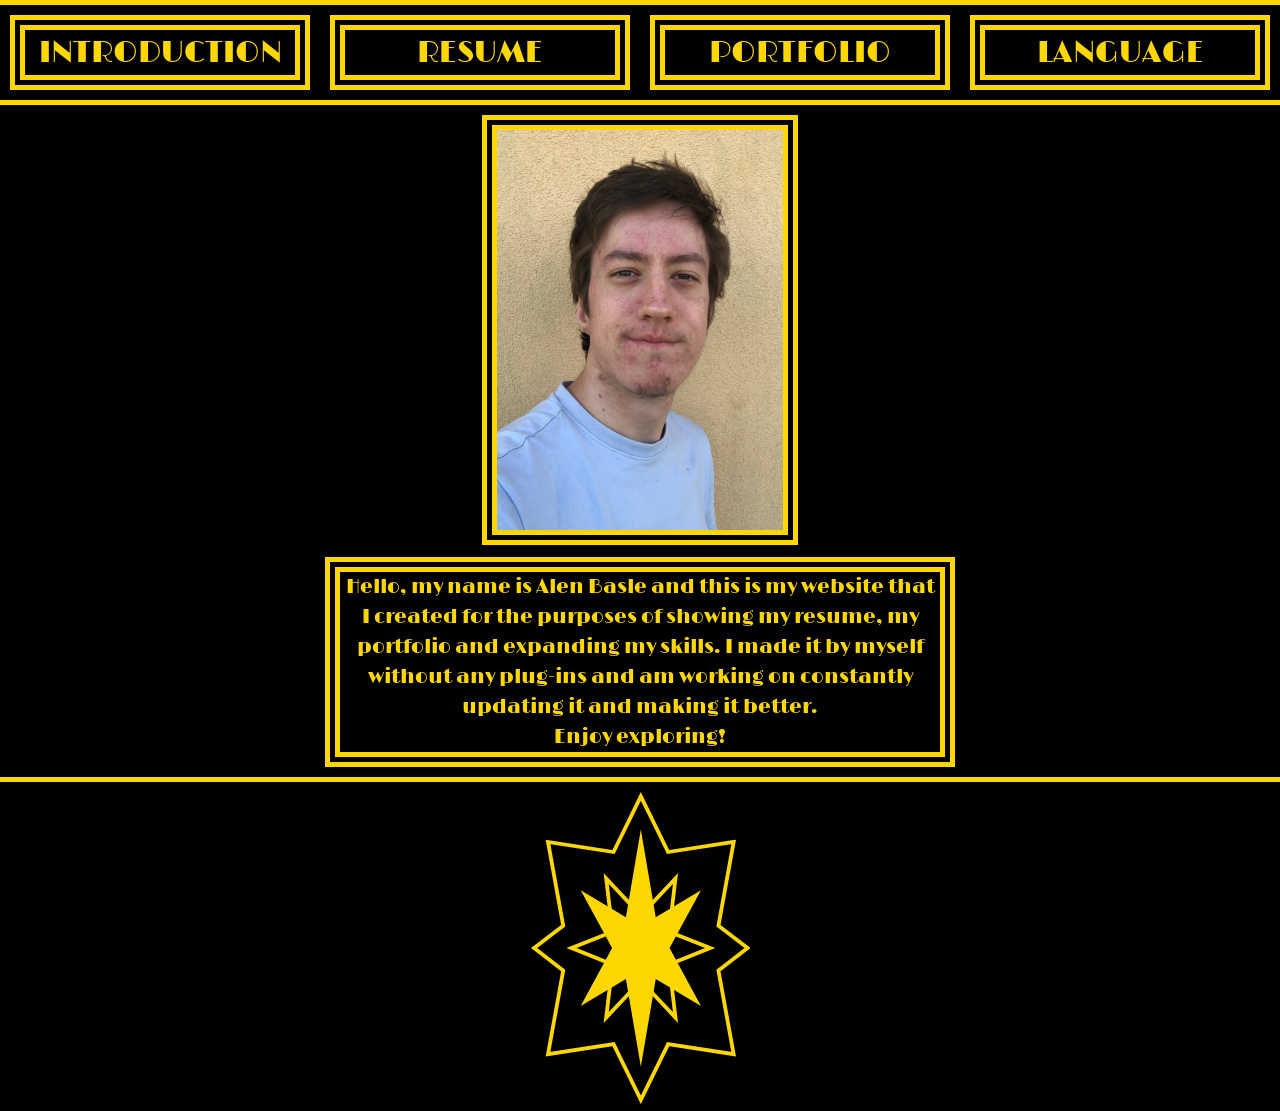
<file: index.html>
<!DOCTYPE html>

<head>
    <title>
        Alen Basle - Introduction
    </title>
    <link rel="stylesheet" href="css/constant_styles.css">
    <link rel="stylesheet" href="css/index_styles.css">
    <link rel="preconnect" href="https://fonts.googleapis.com">
    <link rel="preconnect" href="https://fonts.gstatic.com" crossorigin>
    <link href="https://fonts.googleapis.com/css2?family=Limelight&display=swap" rel="stylesheet">
    <meta charset="utf-8">
</head>

<body class="Everything">
    <div class="Navigation_Buttons">
        <div class="dropdown">
            <button class="Buttons">
                LANGUAGE
            </button>
            <div class="dropdown-content">
                <button class="Language_Select" class="dropdown-content" onclick="location.href='index.html'">
                    ENGLISH
                </button>
                <button class="Language_Select" class="dropdown-content" onclick="location.href='index_slo.html'">
                    SLOVENIAN
                </button>   
            </div>
        </div>
        <button class="Buttons" onclick="location.href='portfolio.html'">
            PORTFOLIO
        </button>
        <button class="Buttons" onclick="location.href='resume.html'">
            RESUME
        </button>
        <button class="Buttons" onclick="location.href='index.html'">
            INTRODUCTION
        </button>
    </div>
    <div class="Main_Content">
        <div class="Portrait_Div">
            <img src="images/portrait_alen_basle.jpeg" class="Portrait" alt="Portret picture of me">
        </div>
        <div class="Introduction">
            <p class="Portrait_Text">
                Hello, my name is Alen Basle and this is my website that I created for the purposes of showing my resume, my portfolio and expanding my skills.
                I made it by myself without any plug-ins and am working on constantly updating it and making it better.
                <br>
                Enjoy exploring!
            </p>
        </div>
    </div>
    <div class="Star_Crest">
        <svg height=312px width="219px">
            <image href="graphics/star_crest.svg" alt="Star Crest">
        </svg>
    </div>
</body>
</file>
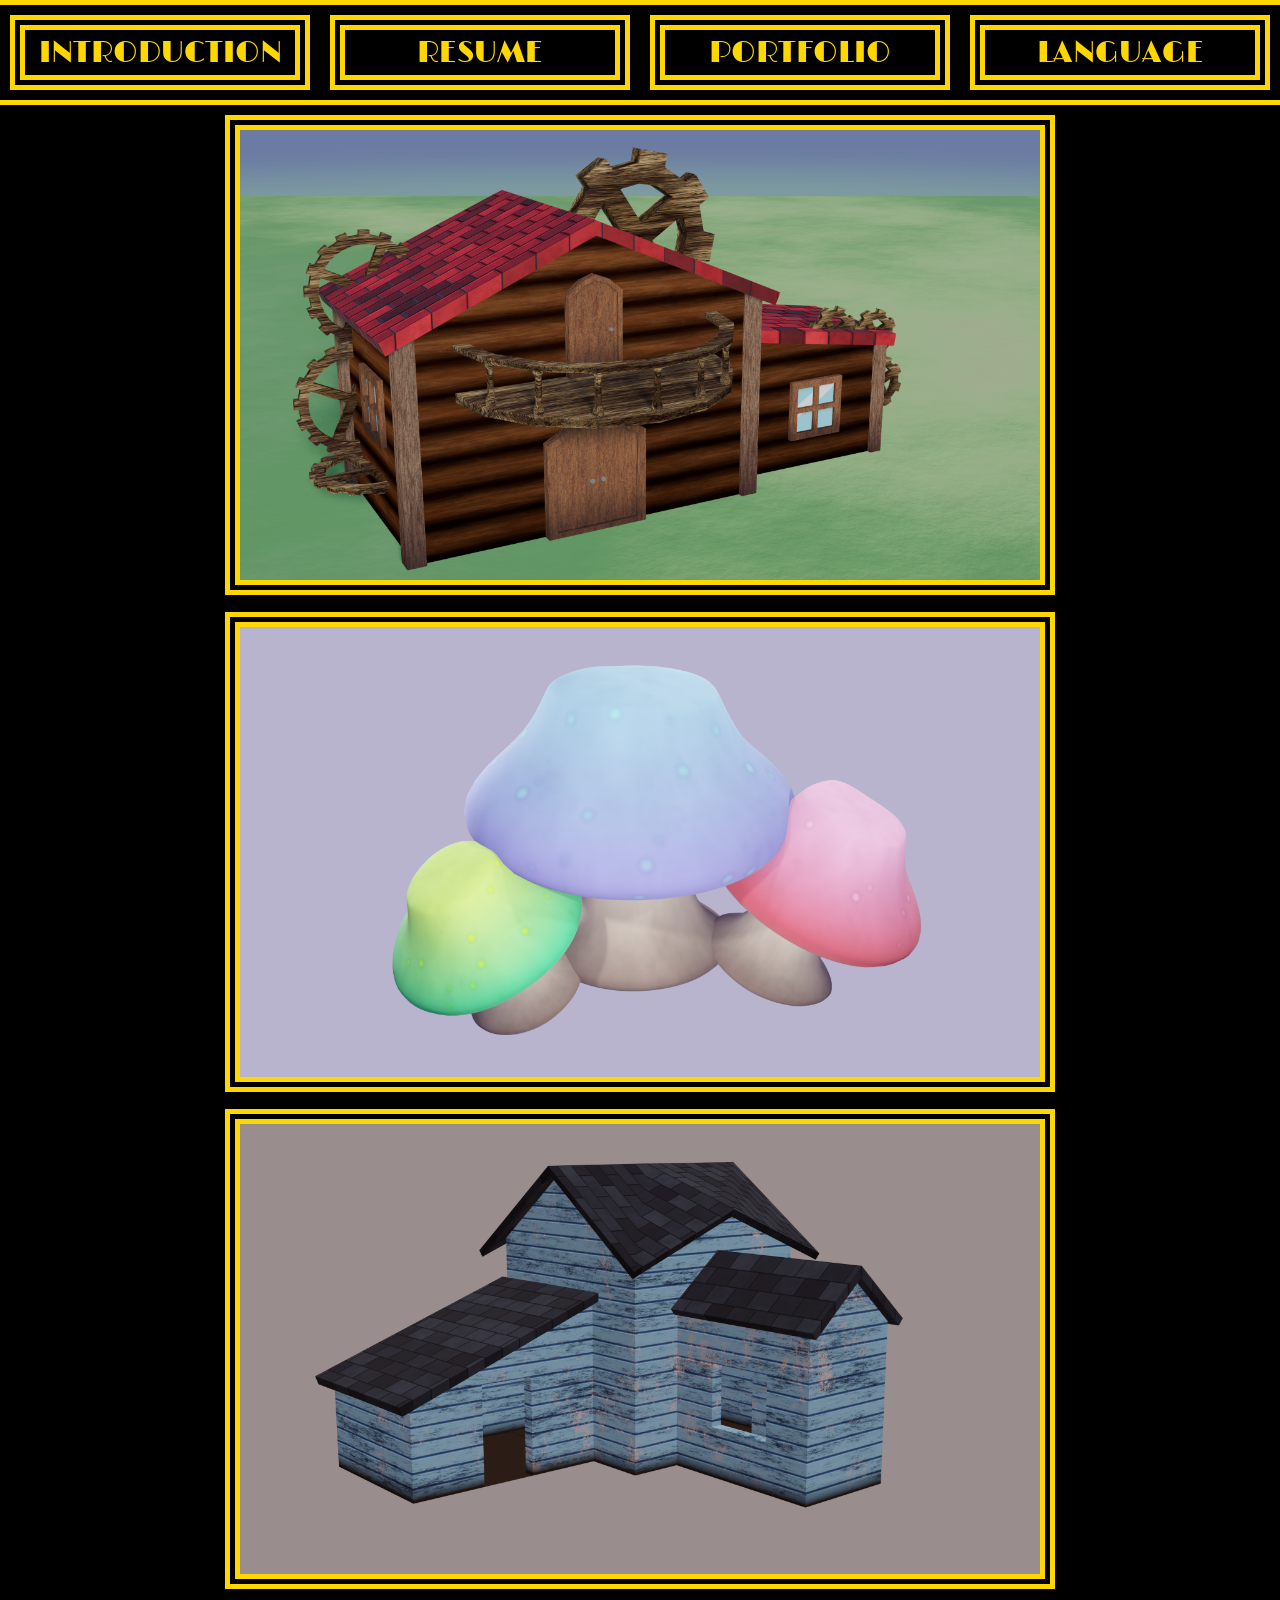
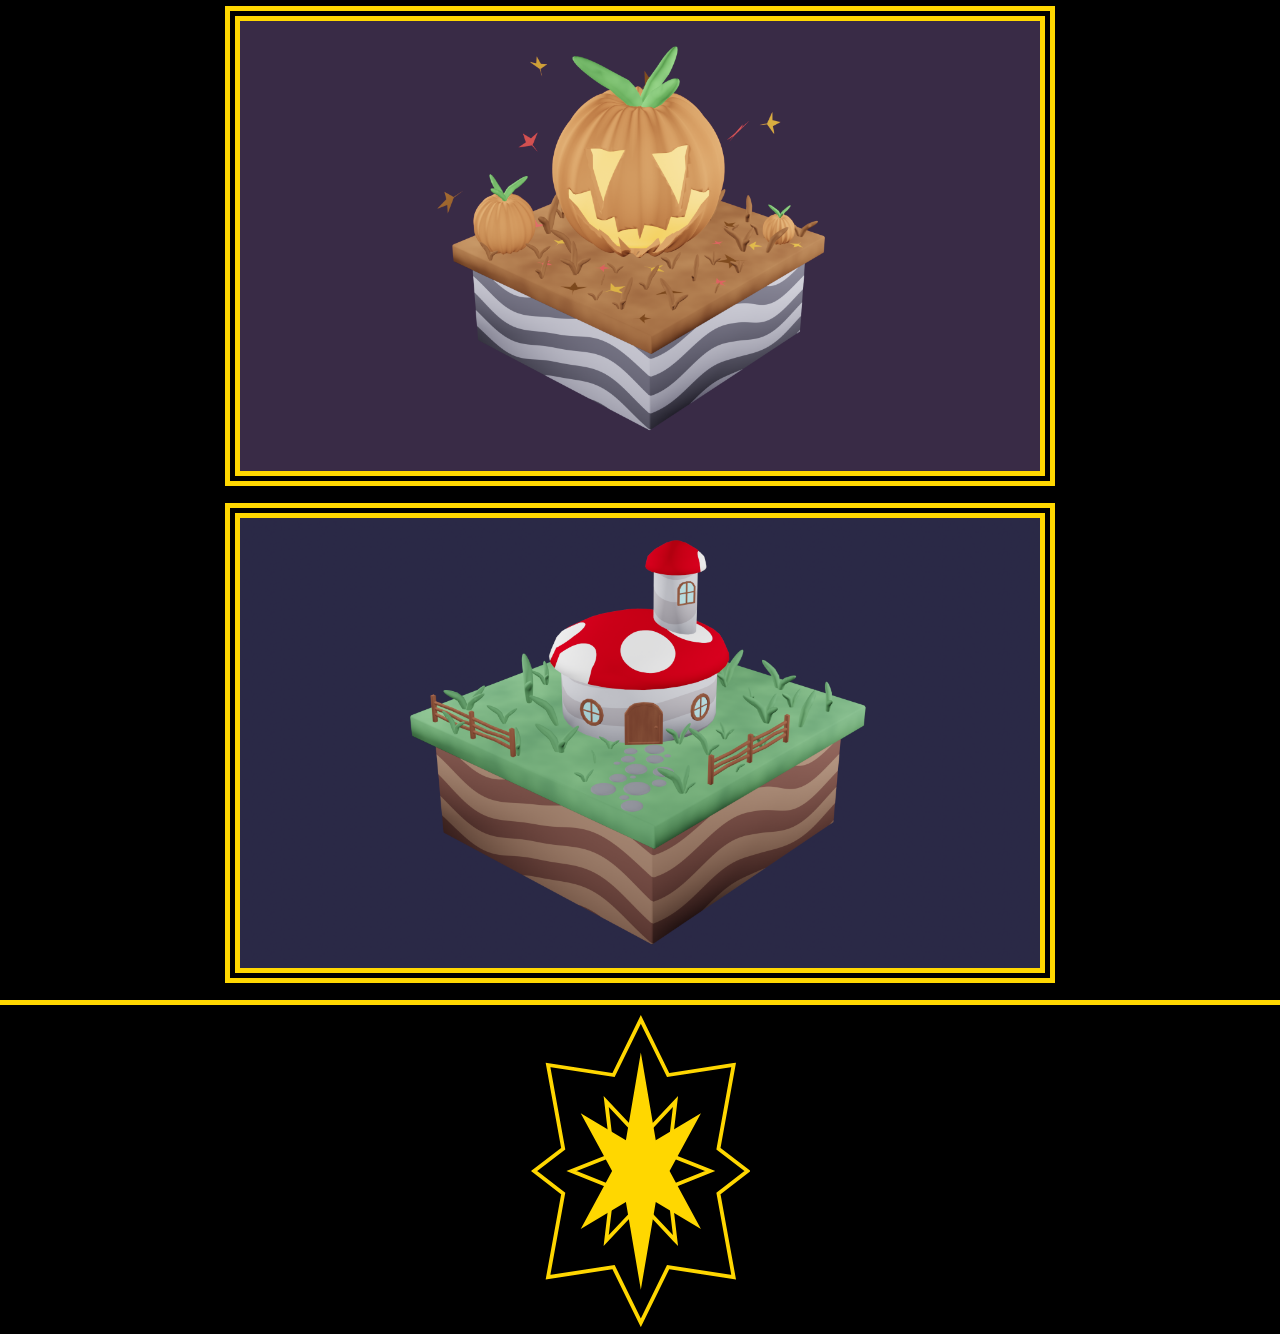
<file: 3d.html>
<!DOCTYPE html>

<head>
    <title>
        Alen Basle - 3D
    </title>
    <link rel="stylesheet" href="css/constant_styles.css">
    <link rel="stylesheet" href="css/showcase_styles.css">
    <link rel="preconnect" href="https://fonts.googleapis.com">
    <link rel="preconnect" href="https://fonts.gstatic.com" crossorigin>
    <link href="https://fonts.googleapis.com/css2?family=Limelight&display=swap" rel="stylesheet">
    <meta charset="utf-8">
</head>

<body class="Everything">
    <div class="Navigation_Buttons">
        <div class="dropdown">
            <button class="Buttons">
                LANGUAGE
            </button>
            <div class="dropdown-content">
                <button class="Language_Select" class="dropdown-content" onclick="location.href='3d.html'">
                    ENGLISH
                </button>
                <button class="Language_Select" class="dropdown-content" onclick="location.href='3d_slo.html'">
                    SLOVENIAN
                </button>   
            </div>
        </div>
        <button class="Buttons" onclick="location.href='portfolio.html'">
            PORTFOLIO
        </button>
        <button class="Buttons" onclick="location.href='resume.html'">
            RESUME
        </button>
        <button class="Buttons" onclick="location.href='index.html'">
            INTRODUCTION
        </button>
    </div>
    <div class="Main_Content">
        <div>
            <img src="images/renders/cog_house.png" class="Render" alt="Cog House">
            <img src="images/renders/magic_mushrooms.png" class="Render" alt="Magic Mushrooms">
            <img src="images/renders/blue_plank_house.png" class="Render" alt="Blue Planks">
            <img src="images/renders/pumpkin_patch.png" class="Render" alt="Pumpkin Patch">
            <img src="images/renders/mushroom_house.png" class="Render" alt="Mushroom House">
        </div>
    </div>
    <div class="Star_Crest">
        <svg height=312px width="219px">
            <image href="graphics/star_crest.svg" alt="Star Crest">
        </svg>
    </div>
</body>
</file>
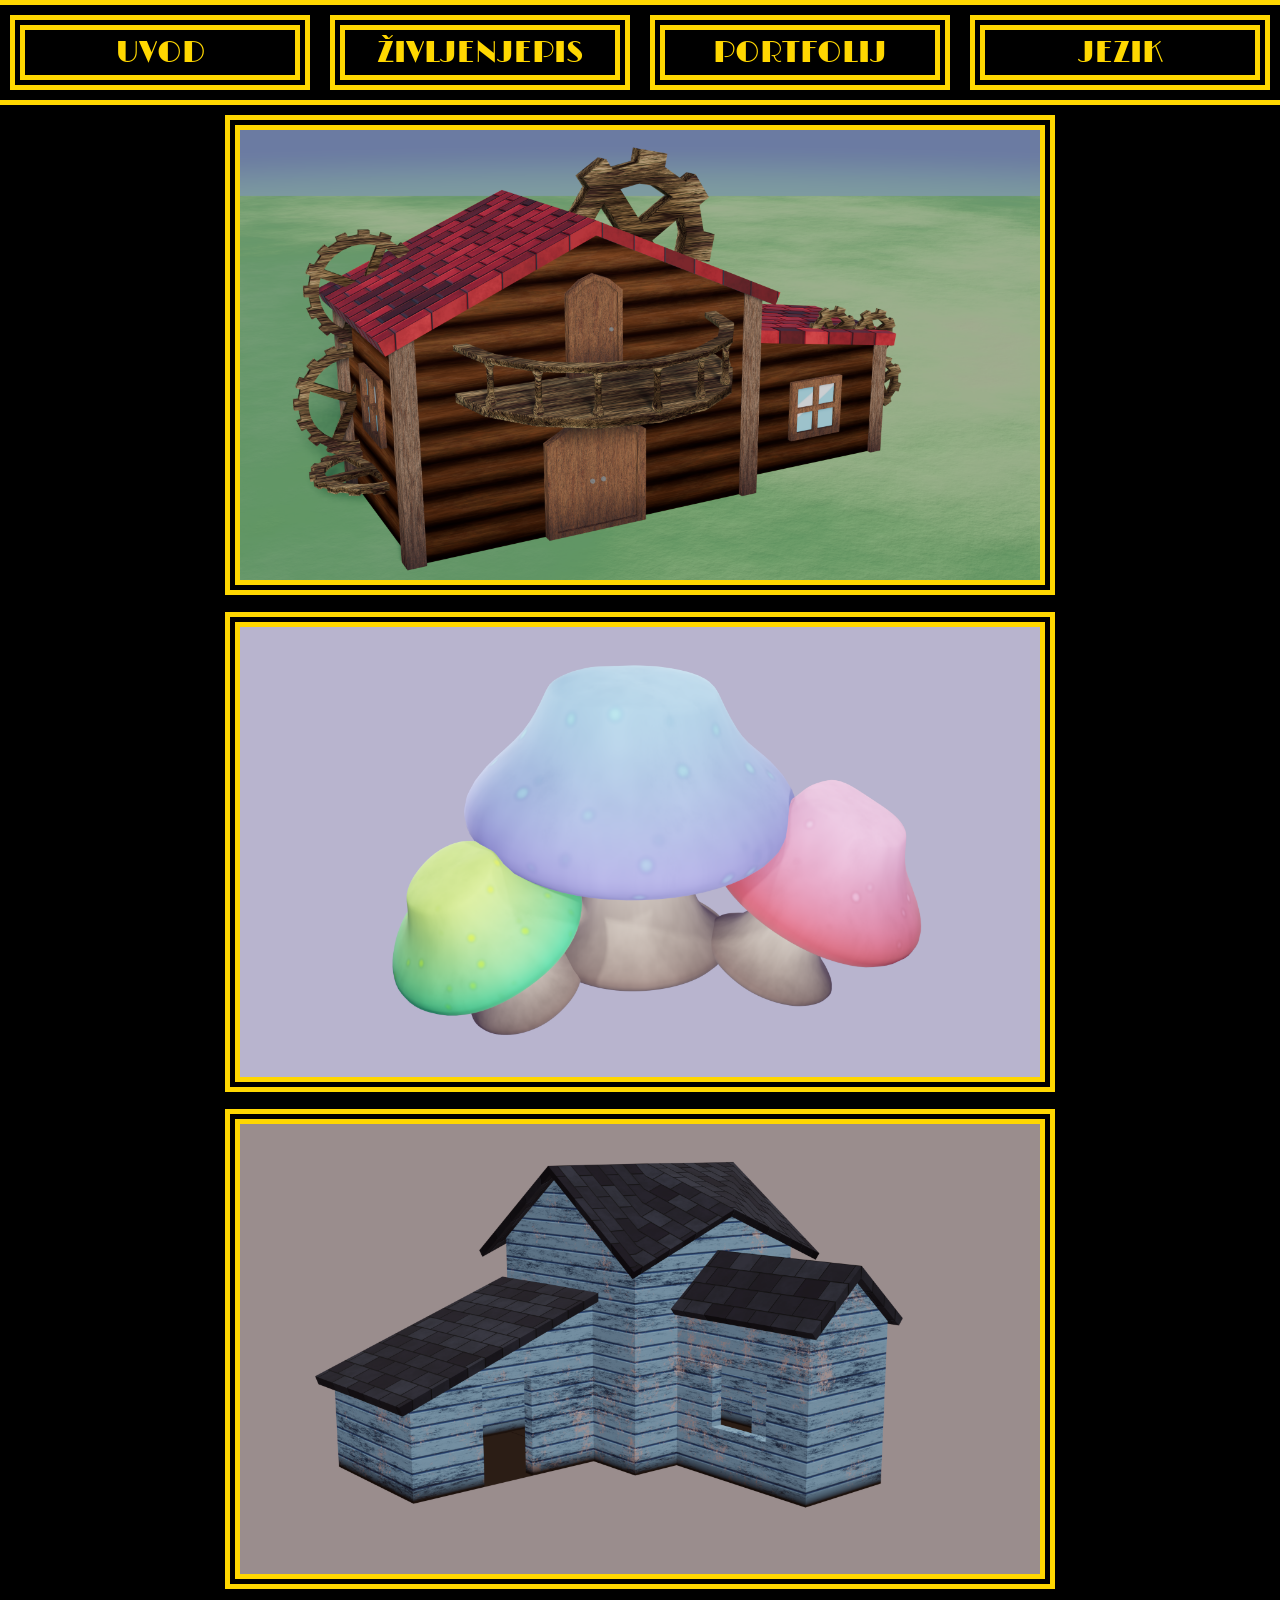
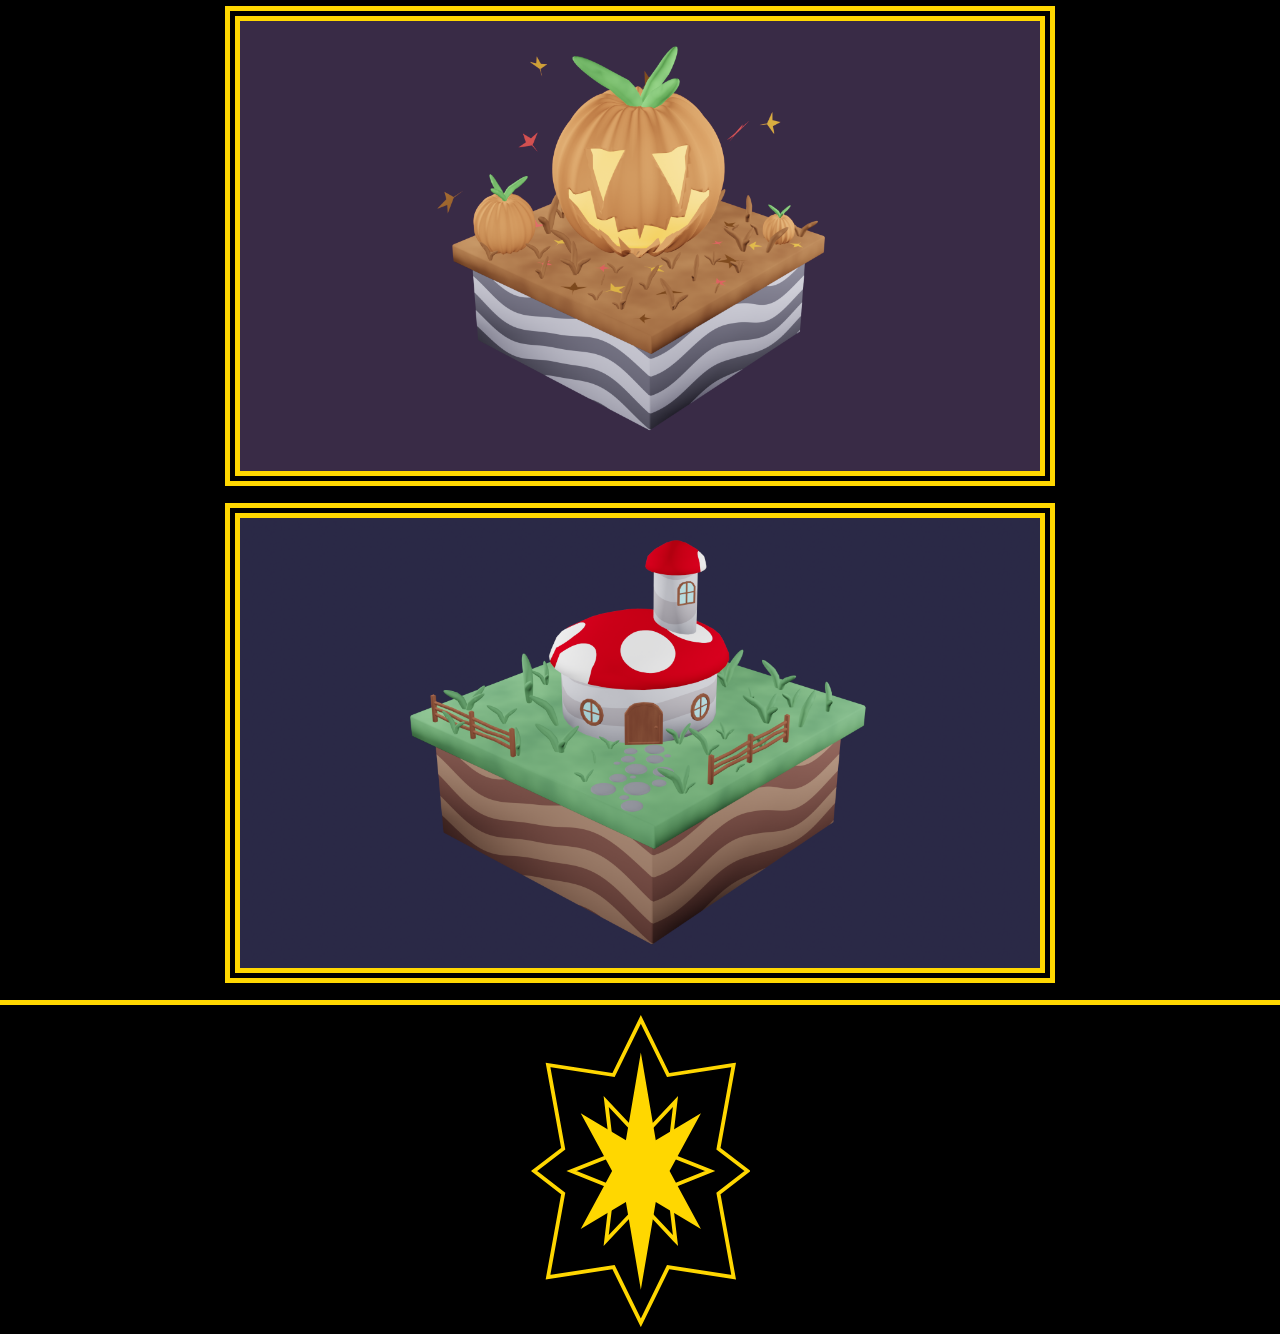
<file: 3d_slo.html>
<!DOCTYPE html>

<head>
    <title>
        Alen Basle - 3D
    </title>
    <link rel="stylesheet" href="css/constant_styles.css">
    <link rel="stylesheet" href="css/showcase_styles.css">
    <link rel="preconnect" href="https://fonts.googleapis.com">
    <link rel="preconnect" href="https://fonts.gstatic.com" crossorigin>
    <link href="https://fonts.googleapis.com/css2?family=Limelight&display=swap" rel="stylesheet">
    <meta charset="utf-8">
</head>

<body class="Everything">
    <div class="Navigation_Buttons">
        <div class="dropdown">
            <button class="Buttons">
                JEZIK
            </button>
            <div class="dropdown-content">
                <button class="Language_Select" class="dropdown-content" onclick="location.href='3d.html'">
                    ANGLEŠČINA
                </button>
                <button class="Language_Select" class="dropdown-content" onclick="location.href='3d_slo.html'">
                    SLOVENŠČINA
                </button>   
            </div>
        </div>
        <button class="Buttons" onclick="location.href='portfolio_slo.html'">
            PORTFOLIJ
        </button>
        <button class="Buttons" onclick="location.href='resume_slo.html'">
            ŽIVLJENJEPIS
        </button>
        <button class="Buttons" onclick="location.href='index_slo.html'">
            UVOD
        </button>
    </div>
    <div class="Main_Content">
        <div>
            <img src="images/renders/cog_house.png" class="Render" alt="Cog House">
            <img src="images/renders/magic_mushrooms.png" class="Render" alt="Magic Mushrooms">
            <img src="images/renders/blue_plank_house.png" class="Render" alt="Blue Planks">
            <img src="images/renders/pumpkin_patch.png" class="Render" alt="Pumpkin Patch">
            <img src="images/renders/mushroom_house.png" class="Render" alt="Mushroom House">
        </div>
    </div>
    <div class="Star_Crest">
        <svg height=312px width="219px">
            <image href="graphics/star_crest.svg" alt="Star Crest">
        </svg>
    </div>
</body>
</file>
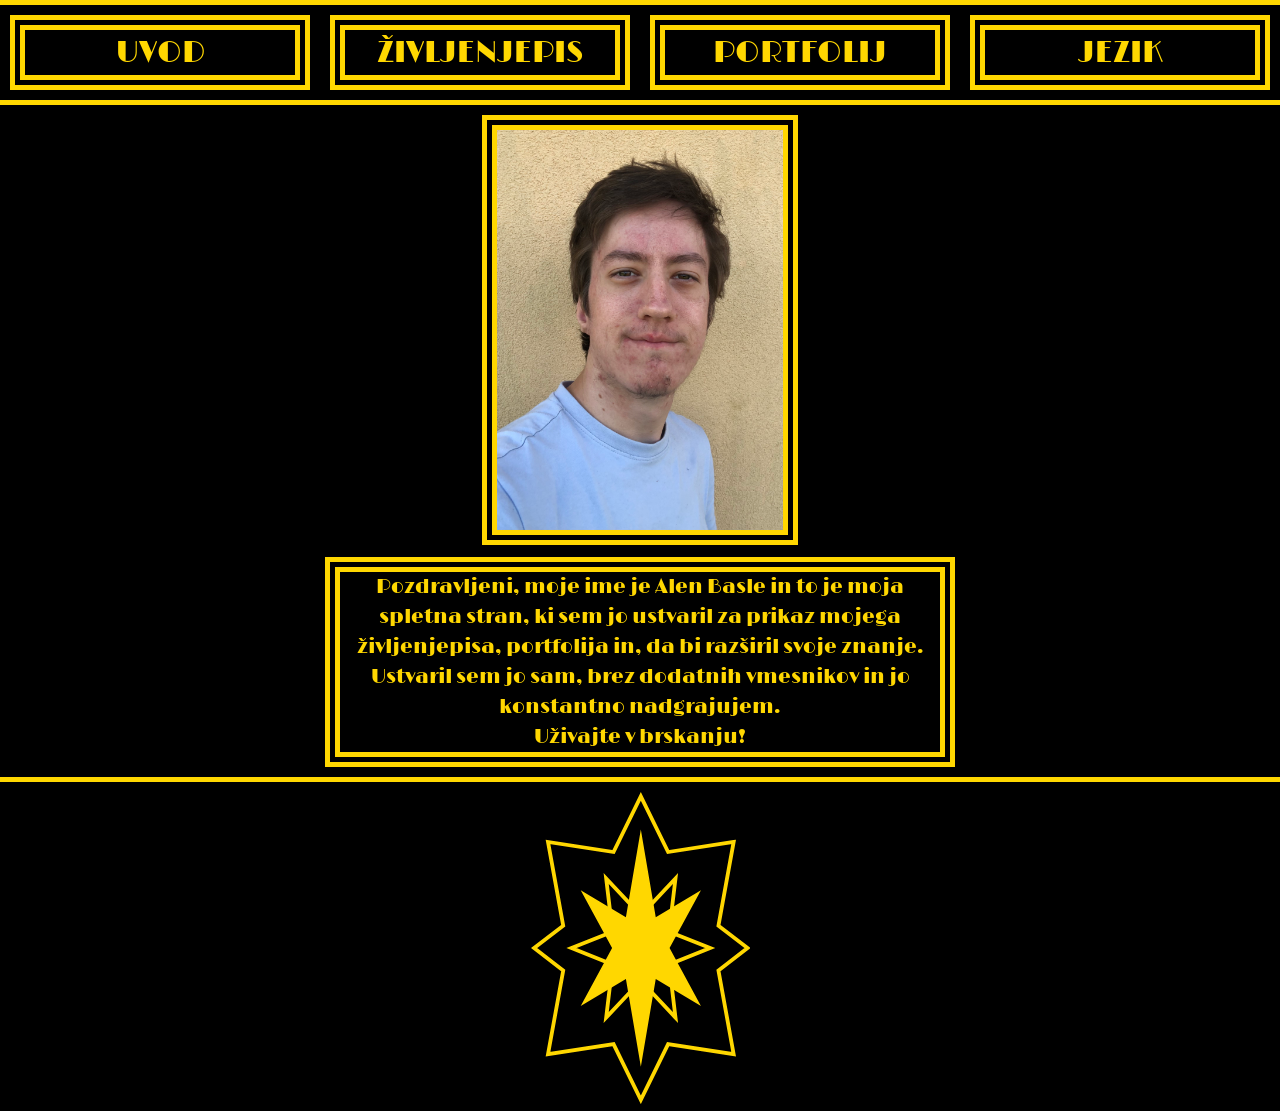
<file: index_slo.html>
<!DOCTYPE html>

<head>
    <title>
        Alen Basle - Uvod
    </title>
    <link rel="stylesheet" href="css/constant_styles.css">
    <link rel="stylesheet" href="css/index_styles.css">
    <link rel="preconnect" href="https://fonts.googleapis.com">
    <link rel="preconnect" href="https://fonts.gstatic.com" crossorigin>
    <link href="https://fonts.googleapis.com/css2?family=Limelight&display=swap" rel="stylesheet">
    <meta charset="utf-8">
</head>

<body class="Everything">
    <div class="Navigation_Buttons">
        <div class="dropdown">
            <button class="Buttons">
                JEZIK
            </button>
            <div class="dropdown-content">
                <button class="Language_Select" class="dropdown-content" onclick="location.href='index.html'">
                    ANGLEŠČINA
                </button>
                <button class="Language_Select" class="dropdown-content" onclick="location.href='index_slo.html'">
                    SLOVENŠČINA
                </button>   
            </div>
        </div>
        <button class="Buttons" onclick="location.href='portfolio_slo.html'">
            PORTFOLIJ
        </button>
        <button class="Buttons" onclick="location.href='resume_slo.html'">
            ŽIVLJENJEPIS
        </button>
        <button class="Buttons" onclick="location.href='index_slo.html'">
            UVOD
        </button>
    </div>
    <div class="Main_Content">
        <div class="Portrait_Div">
            <img src="images/portrait_alen_basle.jpeg" class="Portrait" alt="Portret picture of me">
        </div>
        <div class="Introduction">
            <p class="Portrait_Text">
                Pozdravljeni, moje ime je Alen Basle in to je moja spletna stran, ki sem jo ustvaril za prikaz mojega življenjepisa, portfolija in, da bi razširil svoje znanje.
                Ustvaril sem jo sam, brez dodatnih vmesnikov in jo konstantno nadgrajujem.
                <br>
                Uživajte v brskanju!
            </p>
        </div>
    </div>
    <div class="Star_Crest">
        <svg height=312px width="219px">
            <image href="graphics/star_crest.svg" alt="Star Crest">
        </svg>
    </div>
</body>
</file>
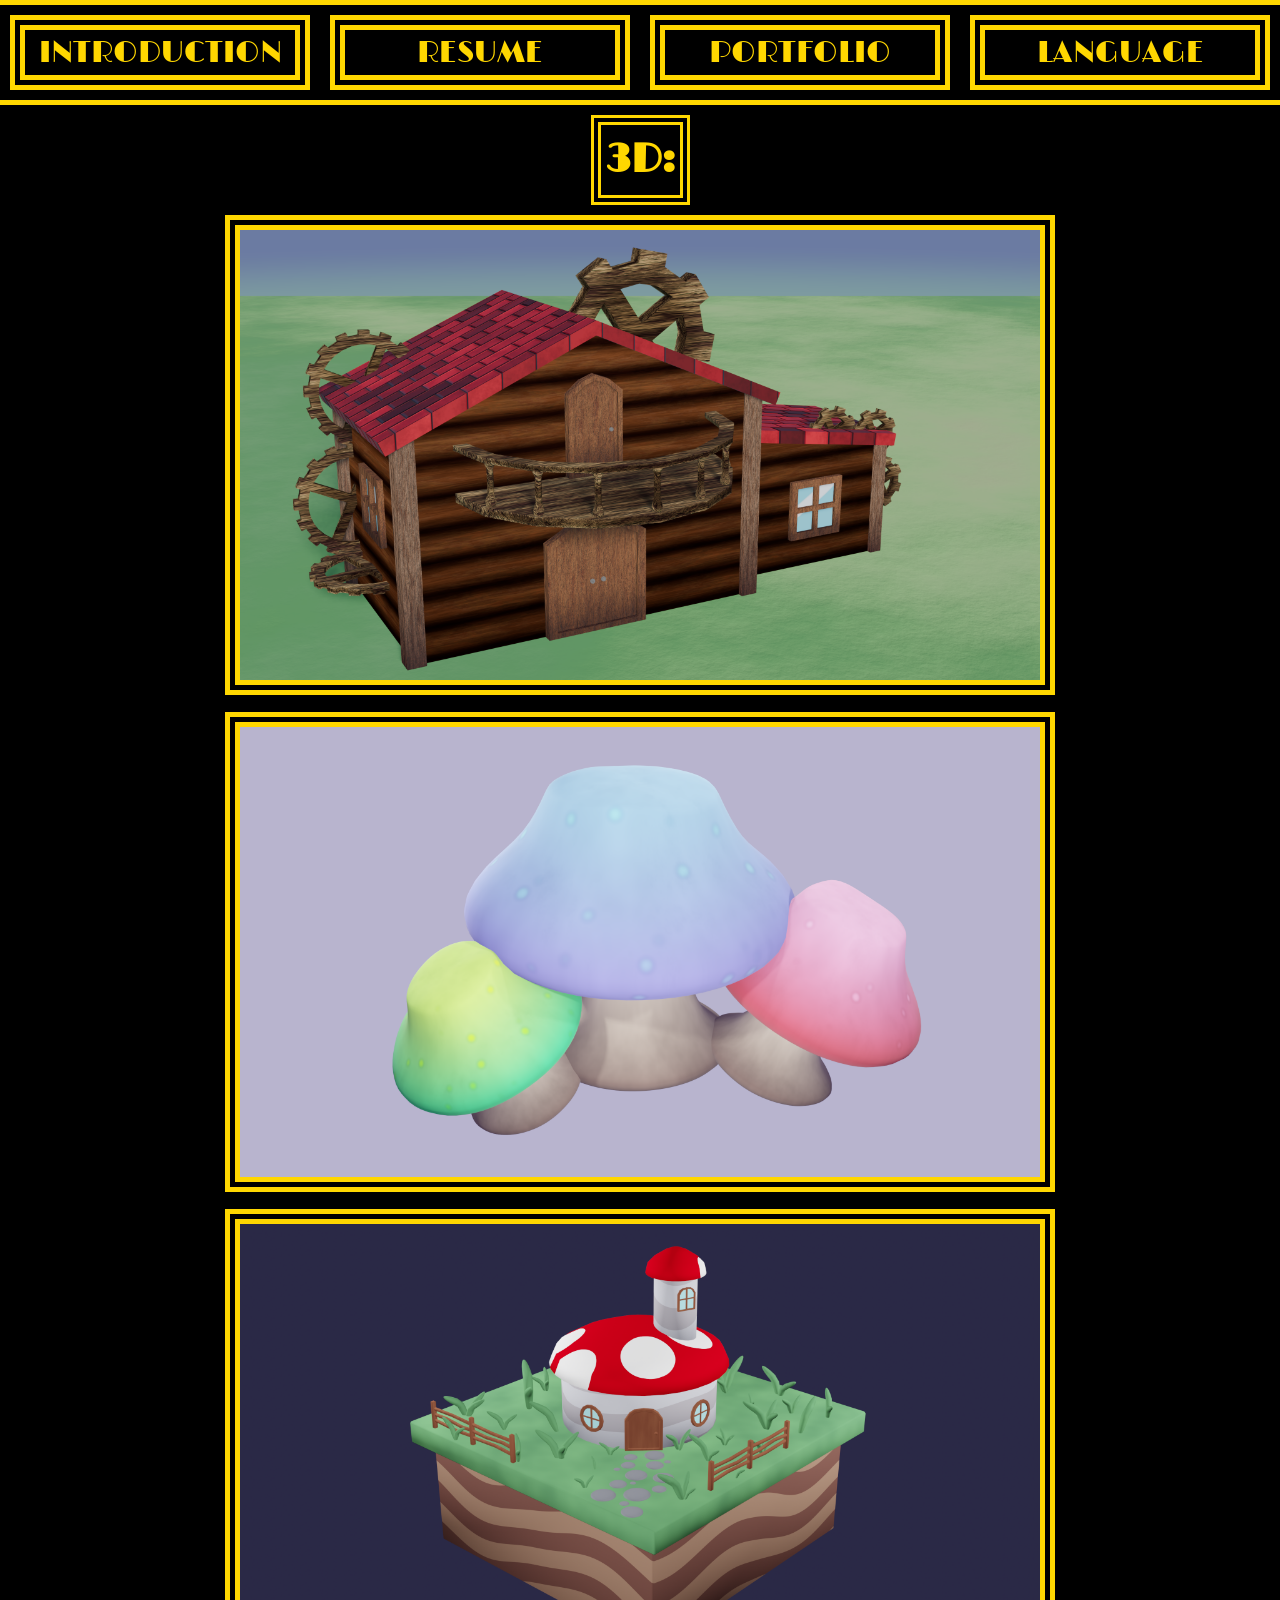
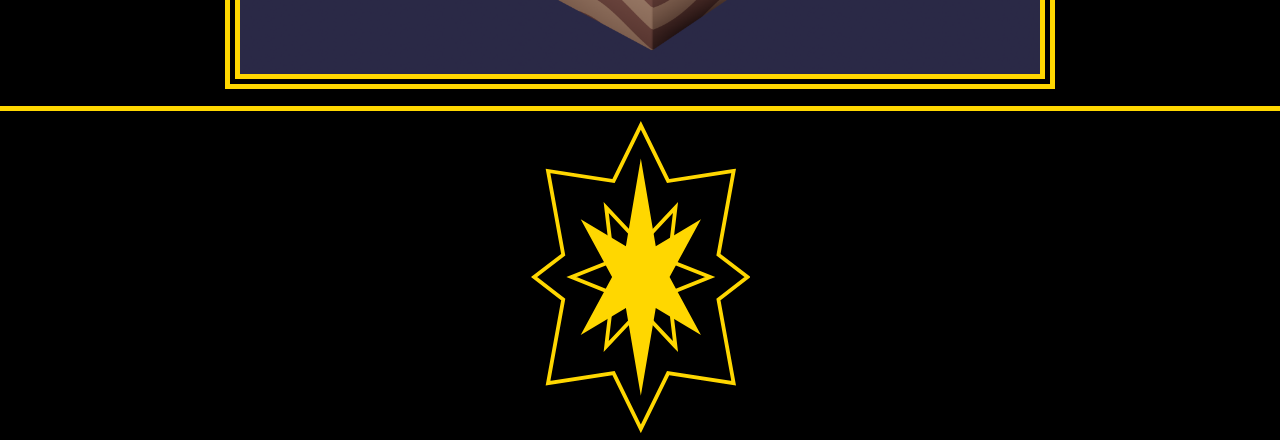
<file: portfolio.html>
<!DOCTYPE html>

<head>
    <title>
        Alen Basle - Portfolio
    </title>
    <link rel="stylesheet" href="css/constant_styles.css">
    <link rel="stylesheet" href="css/portfolio_styles.css">
    <link rel="preconnect" href="https://fonts.googleapis.com">
    <link rel="preconnect" href="https://fonts.gstatic.com" crossorigin>
    <link href="https://fonts.googleapis.com/css2?family=Limelight&display=swap" rel="stylesheet">
    <meta charset="utf-8">
</head>

<body class="Everything">
    <div class="Navigation_Buttons">
        <div class="dropdown">
            <button class="Buttons">
                LANGUAGE
            </button>
            <div class="dropdown-content">
                <button class="Language_Select" class="dropdown-content" onclick="location.href='portfolio.html'">
                    ENGLISH
                </button>
                <button class="Language_Select" class="dropdown-content" onclick="location.href='portfolio_slo.html'">
                    SLOVENIAN
                </button>   
            </div>
        </div>
        <button class="Buttons" onclick="location.href='portfolio.html'">
            PORTFOLIO
        </button>
        <button class="Buttons" onclick="location.href='resume.html'">
            RESUME
        </button>
        <button class="Buttons" onclick="location.href='index.html'">
            INTRODUCTION
        </button>
    </div>
    <div class="Main_Content">
        <div>
            <p class="Portfolio_Text" onclick="location.href='3d.html'">
                3D:
            </p>
        </div>
        <div>
            <img src="images/renders/cog_house.png" class="Render" alt="Cog House">
            <img src="images/renders/magic_mushrooms.png" class="Render" alt="Magic Mushrooms">
            <img src="images/renders/mushroom_house.png" class="Render" alt="Mushroom House">
        </div>
    </div>
    <div class="Star_Crest">
        <svg height=312px width="219px">
            <image href="graphics/star_crest.svg" alt="Star Crest">
        </svg>
    </div>
</body>
</file>
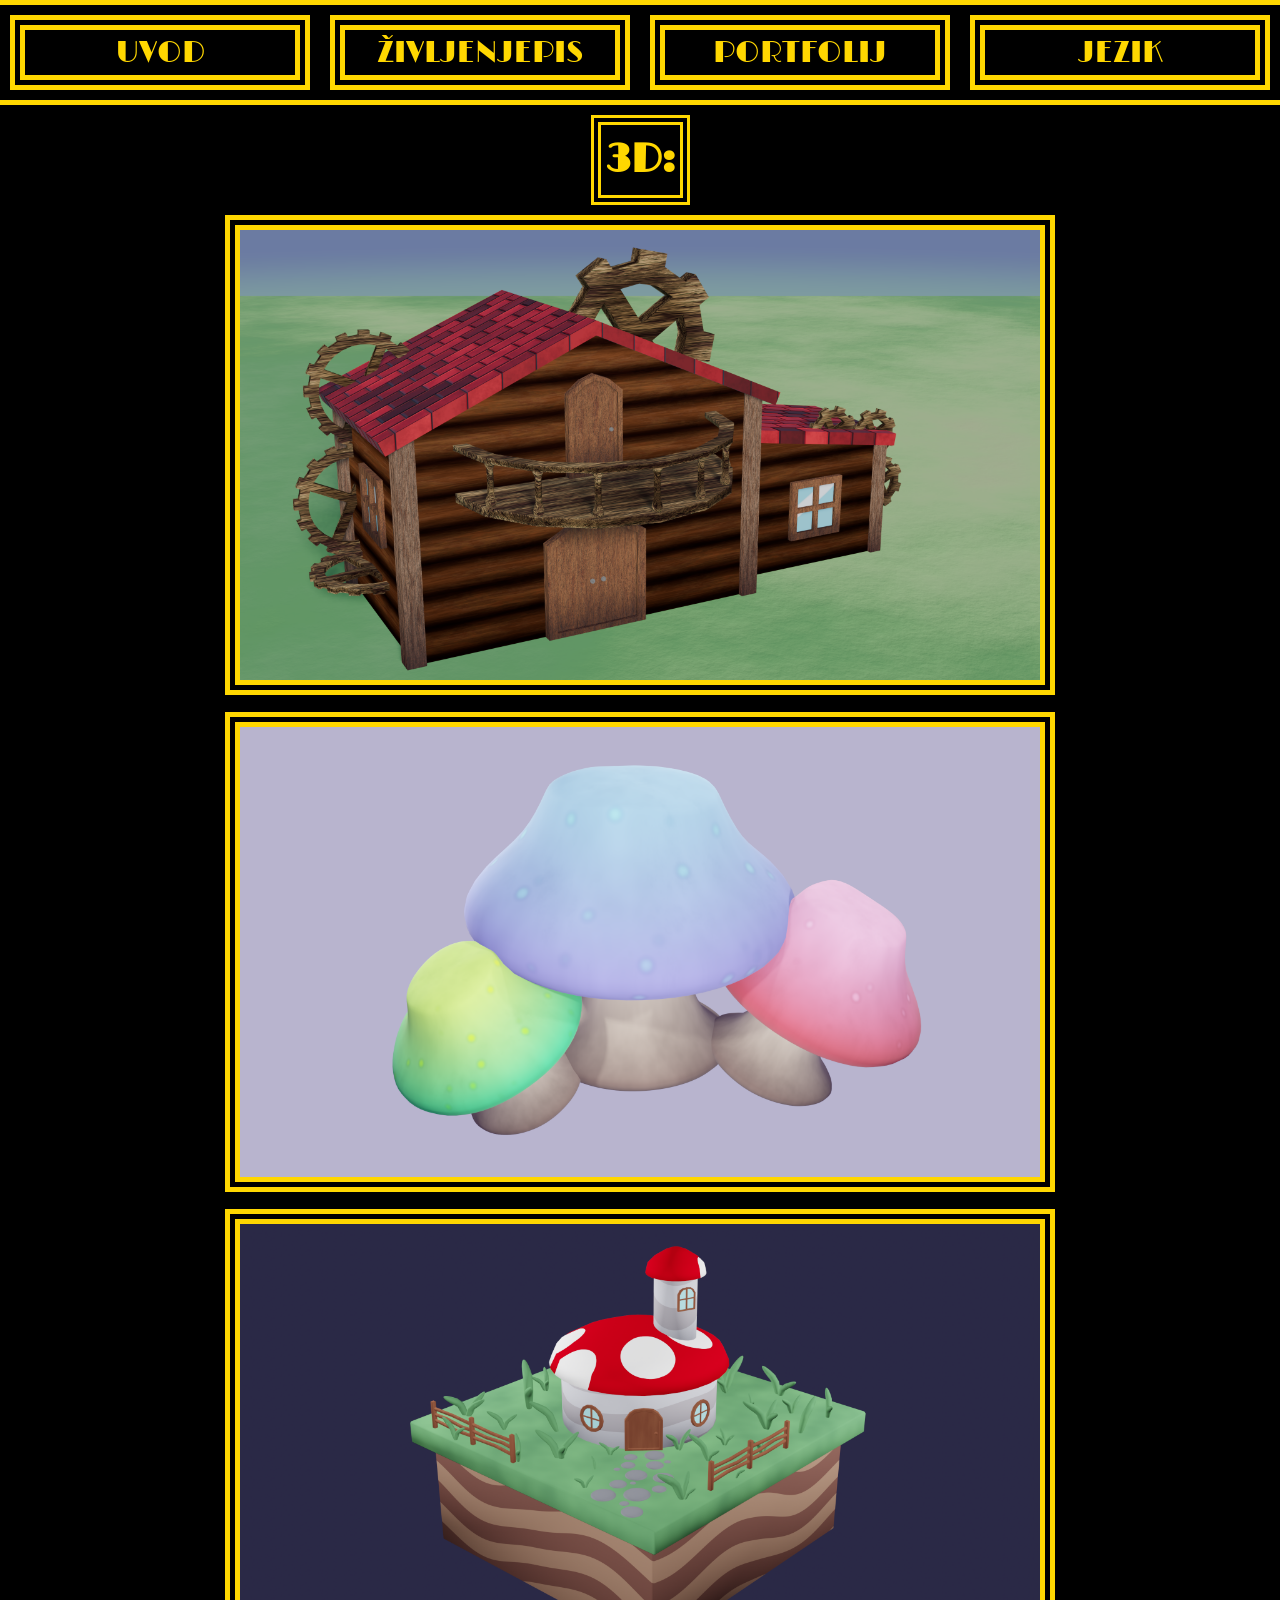
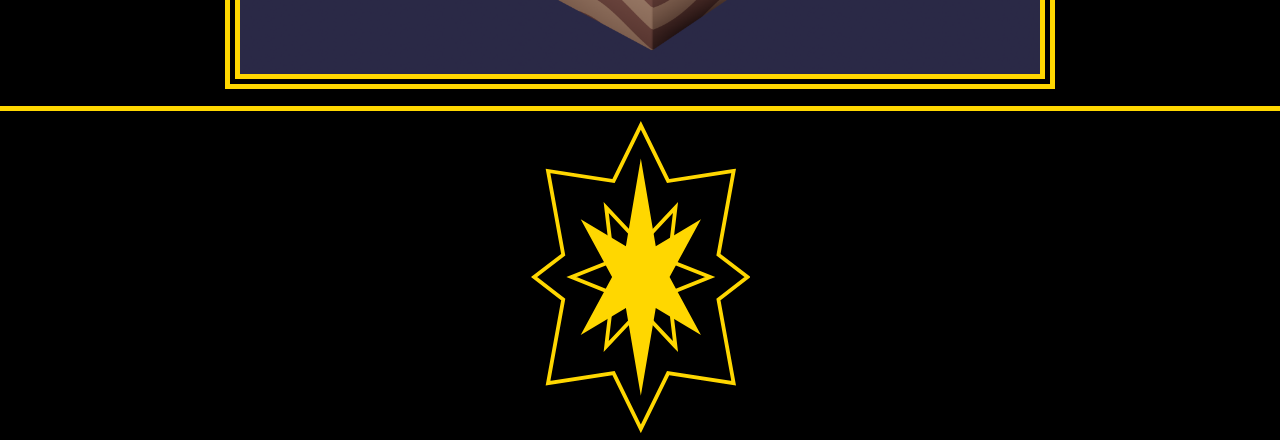
<file: portfolio_slo.html>
<!DOCTYPE html>

<head>
    <title>
        Alen Basle - Portfolij
    </title>
    <link rel="stylesheet" href="css/constant_styles.css">
    <link rel="stylesheet" href="css/portfolio_styles.css">
    <link rel="preconnect" href="https://fonts.googleapis.com">
    <link rel="preconnect" href="https://fonts.gstatic.com" crossorigin>
    <link href="https://fonts.googleapis.com/css2?family=Limelight&display=swap" rel="stylesheet">
    <meta charset="utf-8">
</head>

<body class="Everything">
    <div class="Navigation_Buttons">
        <div class="dropdown">
            <button class="Buttons">
                JEZIK
            </button>
            <div class="dropdown-content">
                <button class="Language_Select" class="dropdown-content" onclick="location.href='portfolio.html'">
                    ANGLEŠČINA
                </button>
                <button class="Language_Select" class="dropdown-content" onclick="location.href='portfolio_slo.html'">
                    SLOVENŠČINA
                </button>   
            </div>
        </div>
        <button class="Buttons" onclick="location.href='portfolio_slo.html'">
            PORTFOLIJ
        </button>
        <button class="Buttons" onclick="location.href='resume_slo.html'">
            ŽIVLJENJEPIS
        </button>
        <button class="Buttons" onclick="location.href='index_slo.html'">
            UVOD
        </button>
    </div>
    <div class="Main_Content">
        <div>
            <p class="Portfolio_Text" onclick="location.href='3d_slo.html'">
                3D:
            </p>
        </div>
        <div>
            <img src="images/renders/cog_house.png" class="Render" alt="Cog House">
            <img src="images/renders/magic_mushrooms.png" class="Render" alt="Magic Mushrooms">
            <img src="images/renders/mushroom_house.png" class="Render" alt="Mushroom House">
        </div>
    </div>
    <div class="Star_Crest">
        <svg height=312px width="219px">
            <image href="graphics/star_crest.svg" alt="Star Crest">
        </svg>
    </div>
</body>
</file>
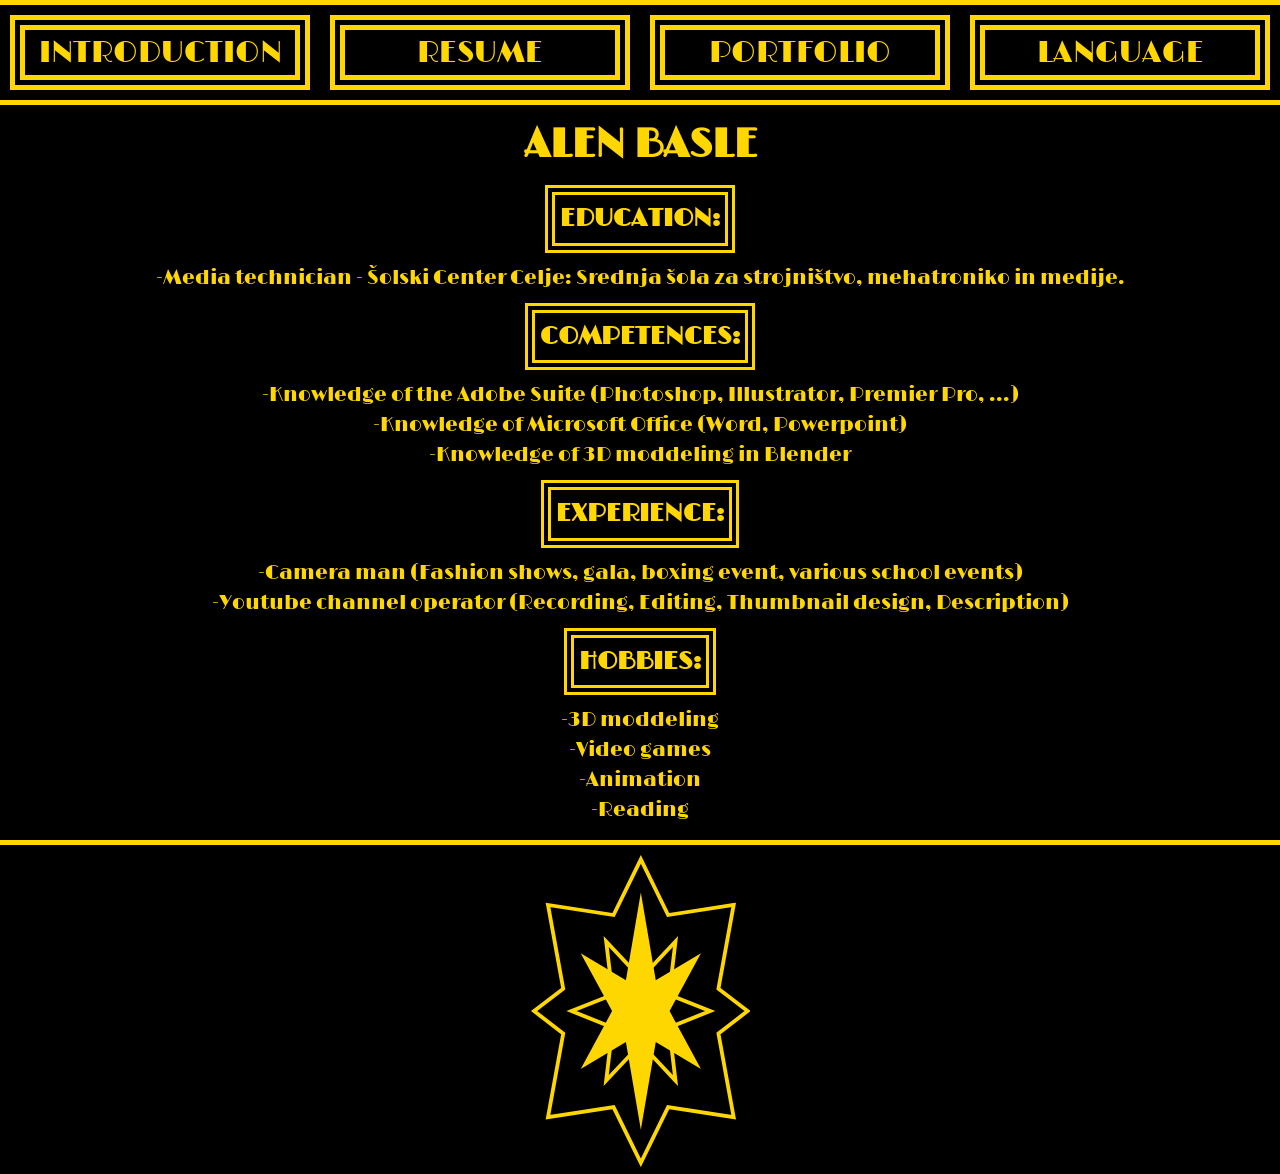
<file: resume.html>
<!DOCTYPE html>

<head>
    <title>
        Alen Basle - Resume
    </title>
    <link rel="stylesheet" href="css/constant_styles.css">
    <liNK rel="stylesheet" href="css/resume_styles.css">
    <link rel="preconnect" href="https://fonts.googleapis.com">
    <link rel="preconnect" href="https://fonts.gstatic.com" crossorigin>
    <link href="https://fonts.googleapis.com/css2?family=Limelight&display=swap" rel="stylesheet">
    <meta charset="utf-8">
</head>

<body class="Everything">
    <div class="Navigation_Buttons">
        <div class="dropdown">
            <button class="Buttons">
                LANGUAGE
            </button>
            <div class="dropdown-content">
                <button class="Language_Select" class="dropdown-content" onclick="location.href='resume.html'">
                    ENGLISH
                </button>
                <button class="Language_Select" class="dropdown-content" onclick="location.href='resume_slo.html'">
                    SLOVENIAN
                </button>   
            </div>
        </div> 
        <button class="Buttons" onclick="location.href='portfolio.html'">
            PORTFOLIO
        </button>
        <button class="Buttons" onclick="location.href='resume.html'">
            RESUME
        </button>
        <button class="Buttons" onclick="location.href='index.html'">
            INTRODUCTION
        </button>
    </div>
    <div class="Main_Content">
        <div class="Resume_Text">
            <p Class="Resume_Name">
                ALEN BASLE
            </p>
            <p class="Resume_Text_Border">
                EDUCATION:
            </p>
            <p class="Resume_Text_Inner">
                -Media technician - Šolski Center Celje: Srednja šola za strojništvo, mehatroniko in medije.
            </p>
            <p class="Resume_Text_Border">
                COMPETENCES:
            </p>
            <p class="Resume_Text_Inner">
                -Knowledge of the Adobe Suite (Photoshop, Illustrator, Premier Pro, ...)           
                <br>
                -Knowledge of Microsoft Office (Word, Powerpoint)
                <br>
                -Knowledge of 3D moddeling in Blender
            </p>
            <p class="Resume_Text_Border">
                EXPERIENCE:
            </p>
            <p class="Resume_Text_Inner">
                -Camera man (Fashion shows, gala, boxing event, various school events)
                <br>
                -Youtube channel operator (Recording, Editing, Thumbnail design, Description)
            </p>
            <p class="Resume_Text_Border">
                HOBBIES:
            </p>
            <p class="Resume_Text_Inner">
                -3D moddeling
                <br>
                -Video games
                <br>
                -Animation
                <br>
                -Reading
            </p>
        </div>
    </div>
    <div class="Star_Crest">
        <svg height=312px width="219px">
            <image href="graphics/star_crest.svg" alt="Star Crest">
        </svg>
    </div>
</body>
</file>
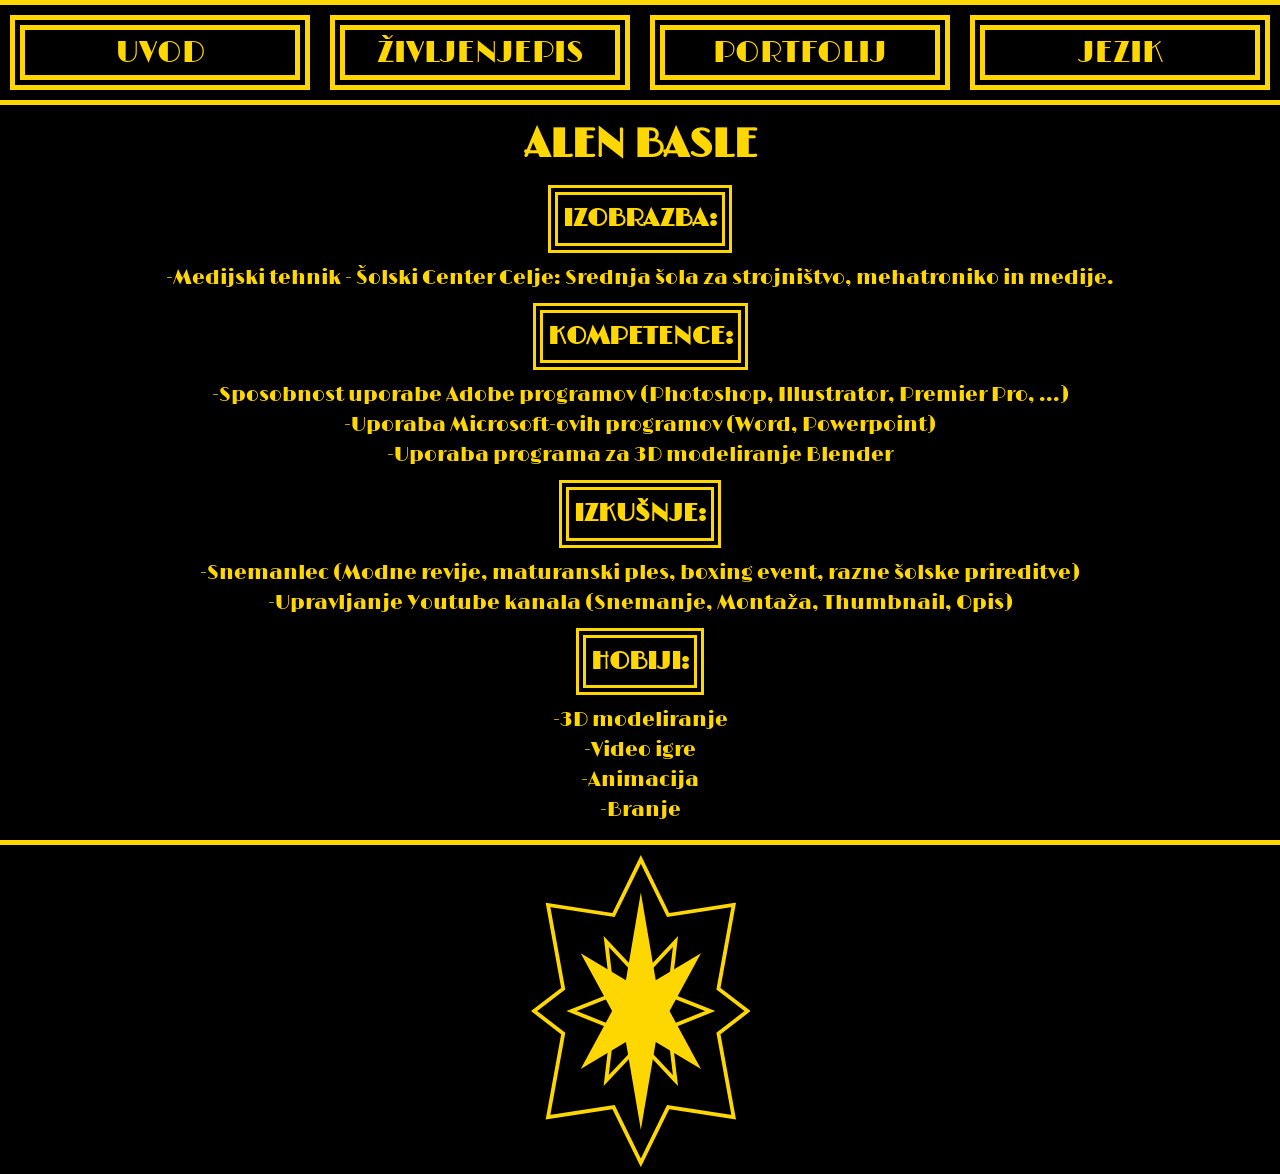
<file: resume_slo.html>
<!DOCTYPE html>

<head>
    <title>
        Alen Basle - Življenjepis
    </title>
    <link rel="stylesheet" href="css/constant_styles.css">
    <liNK rel="stylesheet" href="css/resume_styles.css">
    <link rel="preconnect" href="https://fonts.googleapis.com">
    <link rel="preconnect" href="https://fonts.gstatic.com" crossorigin>
    <link href="https://fonts.googleapis.com/css2?family=Limelight&display=swap" rel="stylesheet">
    <meta charset="utf-8">
</head>

<body class="Everything">
    <div class="Navigation_Buttons">
        <div class="dropdown">
            <button class="Buttons">
                JEZIK
            </button>
            <div class="dropdown-content">
                <button class="Language_Select" class="dropdown-content" onclick="location.href='resume.html'">
                    ANGLEŠČINA
                </button>
                <button class="Language_Select" class="dropdown-content" onclick="location.href='resume_slo.html'">
                    SLOVENŠČINA
                </button>   
            </div>
        </div>
        <button class="Buttons" onclick="location.href='portfolio_slo.html'">
            PORTFOLIJ
        </button>
        <button class="Buttons" onclick="location.href='resume_slo.html'">
            ŽIVLJENJEPIS
        </button>
        <button class="Buttons" onclick="location.href='index_slo.html'">
            UVOD
        </button>
    </div>
    <div class="Main_Content">
        <div class="Resume_Text">
            <p Class="Resume_Name">
                ALEN BASLE
            </p>
            <p class="Resume_Text_Border">
                IZOBRAZBA:
            </p>
            <p class="Resume_Text_Inner">
                -Medijski tehnik - Šolski Center Celje: Srednja šola za strojništvo, mehatroniko in medije.
            </p>
            <p class="Resume_Text_Border">
                KOMPETENCE:
            </p>
            <p class="Resume_Text_Inner">
                -Sposobnost uporabe Adobe programov (Photoshop, Illustrator, Premier Pro, ...)
                <br>
                -Uporaba Microsoft-ovih programov (Word, Powerpoint)
                <br>
                -Uporaba programa za 3D modeliranje Blender
            </p>
            <p class="Resume_Text_Border">
                IZKUŠNJE:
            </p>
            <p class="Resume_Text_Inner">
                -Snemanlec (Modne revije, maturanski ples, boxing event, razne šolske prireditve)
                <br>
                -Upravljanje Youtube kanala (Snemanje, Montaža, Thumbnail, Opis)
            </p>
            <p class="Resume_Text_Border">
                HOBIJI:
            </p>
            <p class="Resume_Text_Inner">
                -3D modeliranje
                <br>
                -Video igre
                <br>
                -Animacija
                <br>
                -Branje
            </p>
        </div>
    </div>
    <div class="Star_Crest">
        <svg height=312px width="219px">
            <image href="graphics/star_crest.svg" alt="Star Crest">
        </svg>
    </div>
</body>
</file>
<file: css/constant_styles.css>
.Everything{
  color: gold;
  background-color: black;
  font-family: "Limelight", sans-serif;
  margin: 0px;
  line-height: 1.5;
}

.Navigation_Buttons{
  border-bottom:  5px solid;
  border-top: 5px solid;
  width: 100%;
  float: left;
}

.Buttons{
  float: right;
  background-color: black;
  color: gold;
  font-family: "Limelight", sans-serif;
  font-size: 30px;
  border: 15px;
  border-style: double;
  margin: 10px;
  width: 300px;
  height: 75px;
  overflow: hidden;
  cursor: pointer;
}

.Buttons:hover {
  background-color: crimson;
}

.Main_Content{
  float: left;
  width: 100%;
  text-align: center;
  border-bottom: 5px solid;
  border-color: gold;
  padding-bottom: 5px;
  padding-top: 5px;
}

.Star_Crest{
  float: left;
  padding-top: 10px;
  width: 100%;
  text-align: center;
}

.Language_Select {
  background-color: black;
  color: gold;
  font-family: "Limelight", sans-serif;
  font-size: 30px;
  border: 10px;
  border-style: double;
  margin: 5px;
  width: fit-content;
  height: fit-content;
  overflow: hidden;
  cursor: pointer;
}

.dropdown {
  float: right;
}

.dropdown-content{
  text-align: center;
  color: gold;
  display: none;
  position: absolute;
  background-color: black;
  font-size: 30px;
  margin: auto;
  margin-top: 70px;
  width: fit-content;
  height: fit-content;
  border: 15px;
  border-color: gold;
  border-style: double;
  align-content: center;
  overflow: hidden;
  padding: 5px;
  
}

.dropdown:hover .dropdown-content {
  display: block;
}

.Language_Select:hover {
  background-color: crimson;
}
</file>
<file: css/index_styles.css>
.Portrait_Div{
  margin: 5px;
}

.Portrait{
  max-width: 300px;
  max-height: 400px;
  border: 15px;
  border-style: double;
}

.Introduction{
  margin: 5px;
}

.Portrait_Text{
  min-width: 300px;
  max-width: 600px;
  margin: 5px;
  border: 15px;
  border-style: double;
  overflow: hidden;
  margin: auto;
  font-size: 20px;
}
</file>
<file: css/showcase_styles.css>
.Render{
  margin: 5px;
  border: 15px;
  border-style: double;
  max-width: 800px;
  max-height: 450px;
}
</file>
<file: css/portfolio_styles.css>
.Render{
  margin: 5px;
  border: 15px;
  border-style: double;
  max-width: 800px;
  max-height: 450px;
}

.Portfolio_Text{       
    border: 10px;
    border-color: gold;
    font-size: 40px;
    font-weight: bolder;
    margin: auto;
    margin-top: 5px;
    margin-bottom: 5px;
    border-style: double;
    width: fit-content;
    height: fit-content;
    padding: 5px;
}

.Portfolio_Text:hover{
  background-color: crimson;
  cursor: pointer;
}
</file>
<file: css/resume_styles.css>
.Resume_Text{
    font-size: 20px;
    margin-top: 5px;
    margin-bottom: 5px;
}

.Resume_Text_Border{
    width: fit-content;
    height: fit-content;
    border: 10px;
    border-color: gold;
    margin: auto;
    border-style: double;
    padding: 5px;
    font-size: 25px;
    font-weight: bold;
    margin-top: 10px;
    margin-bottom: 10px;
}

.Resume_Name{       
    border: 5px;
    border-color: gold;
    font-size: 40px;
    font-weight: bolder;
    margin: auto;
    margin-top: 5px;
    margin-bottom: 5px;
}

.Resume_Text_Inner{
    margin: 10px;
}
</file>
